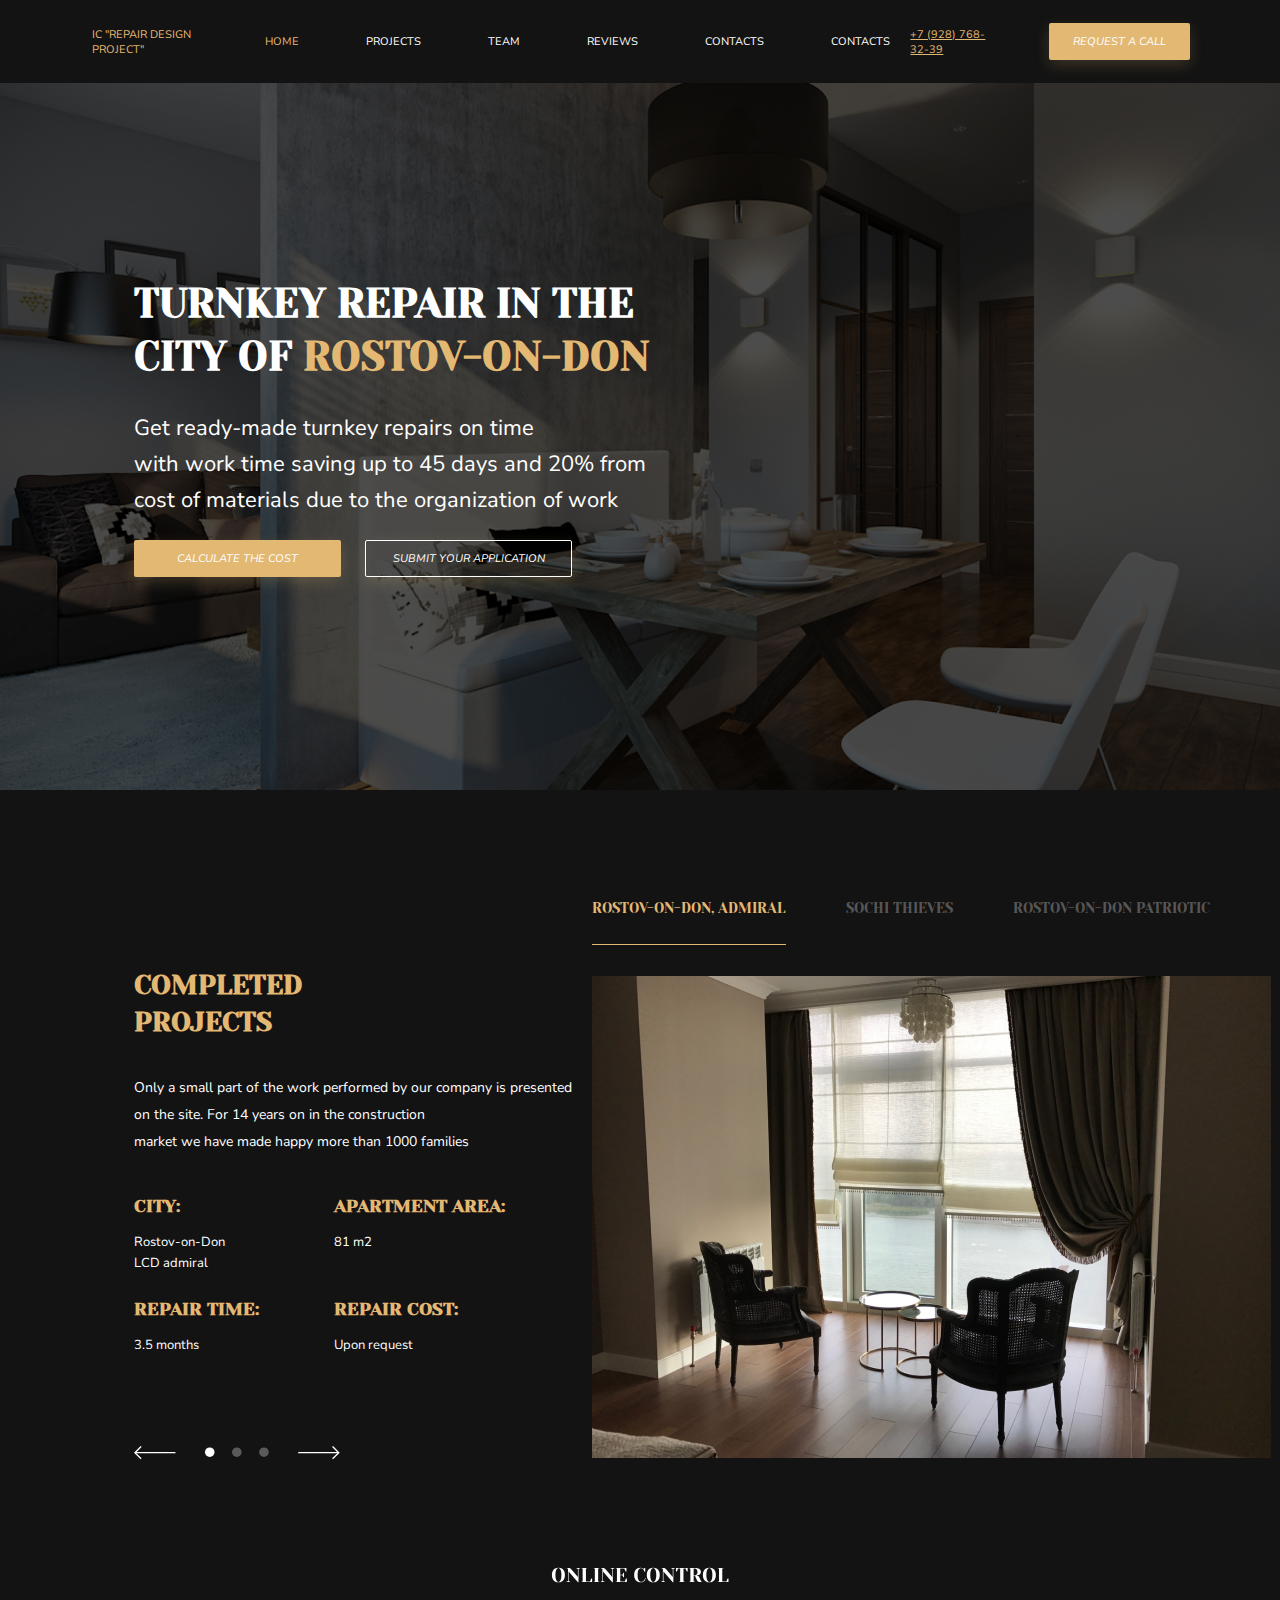
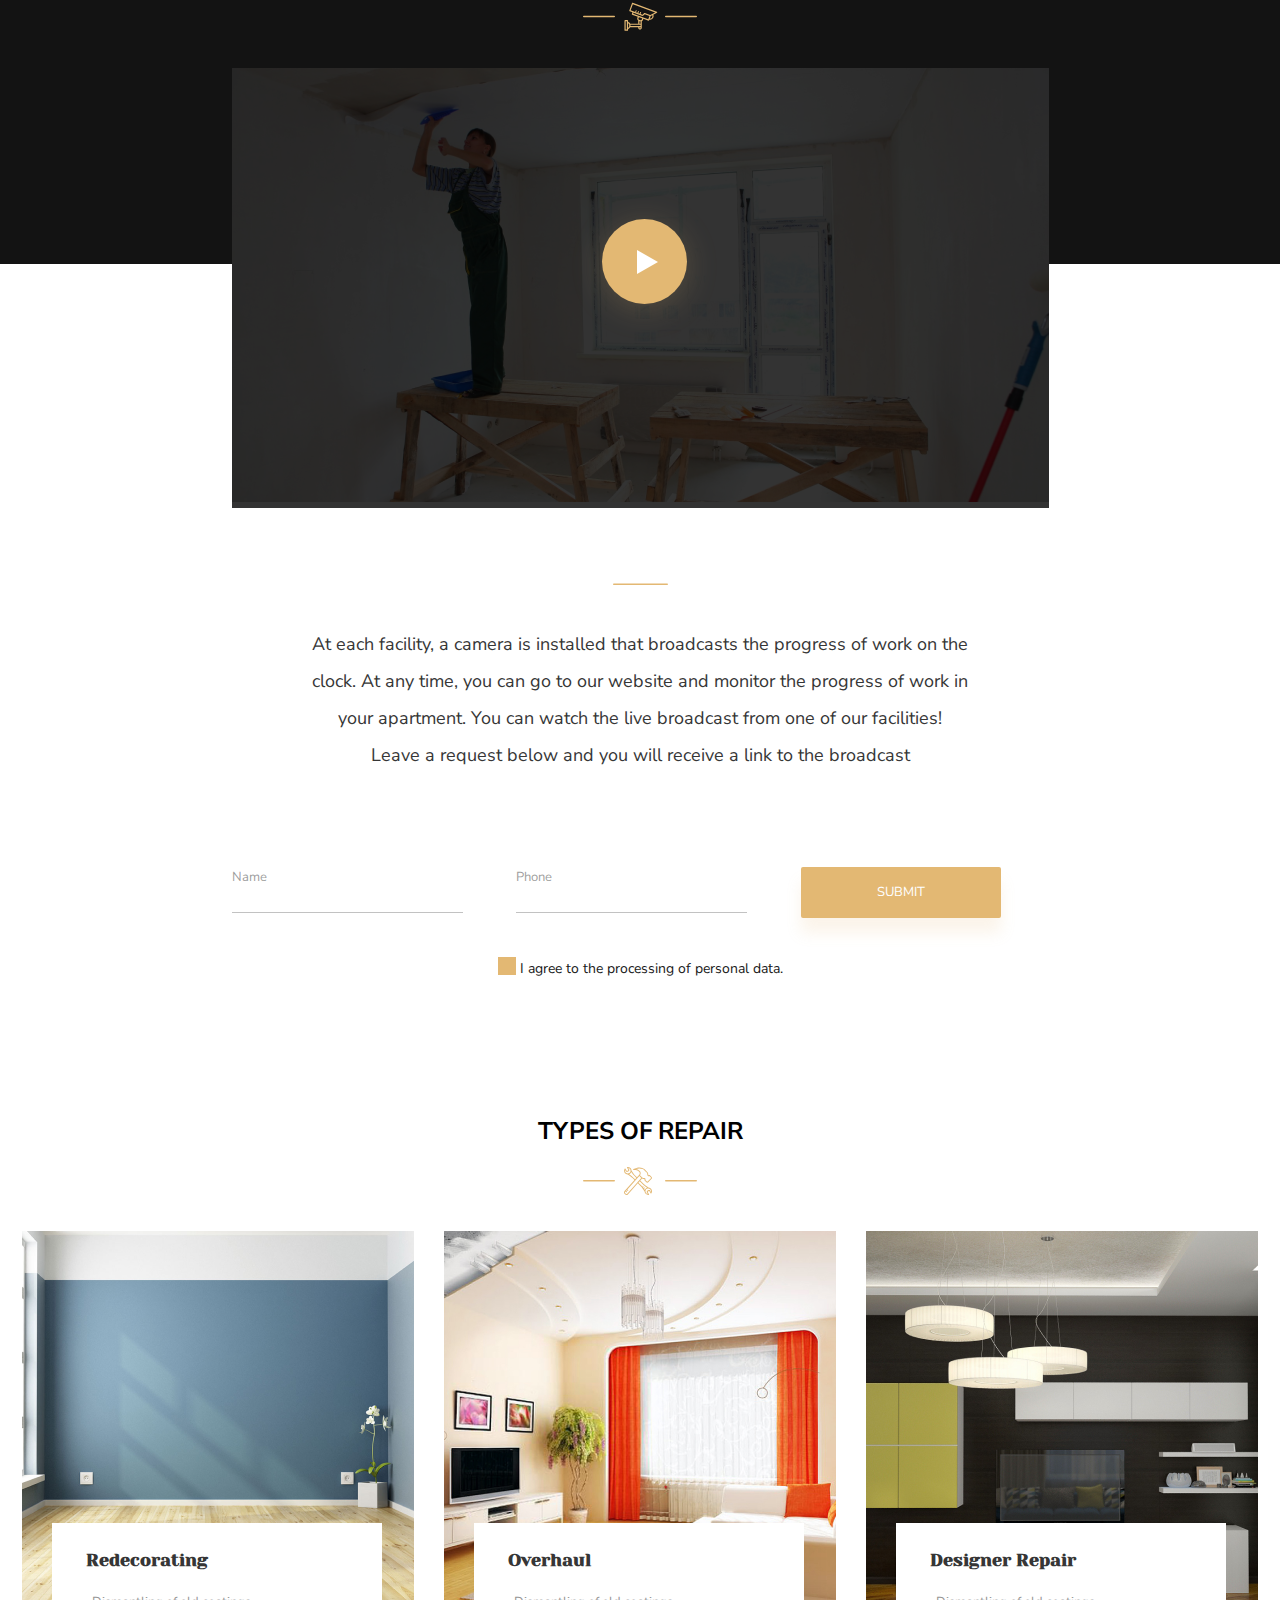
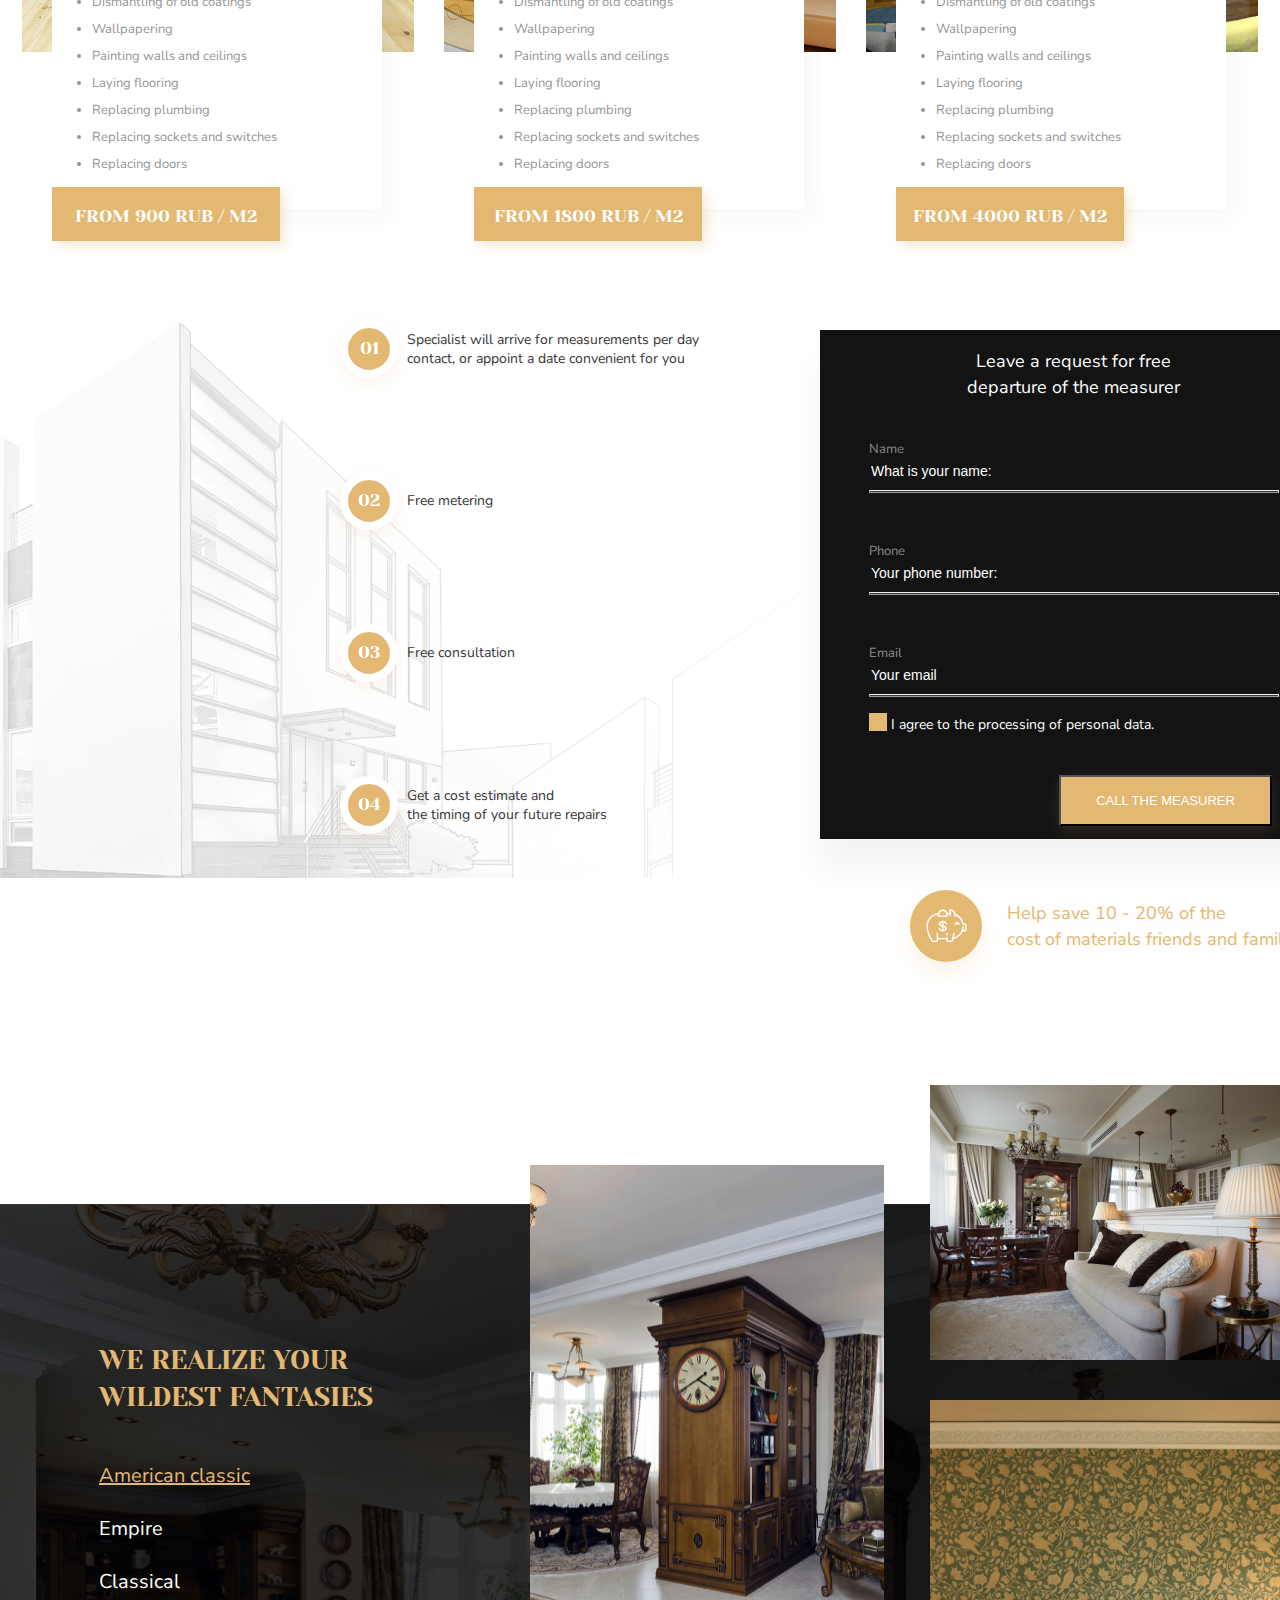
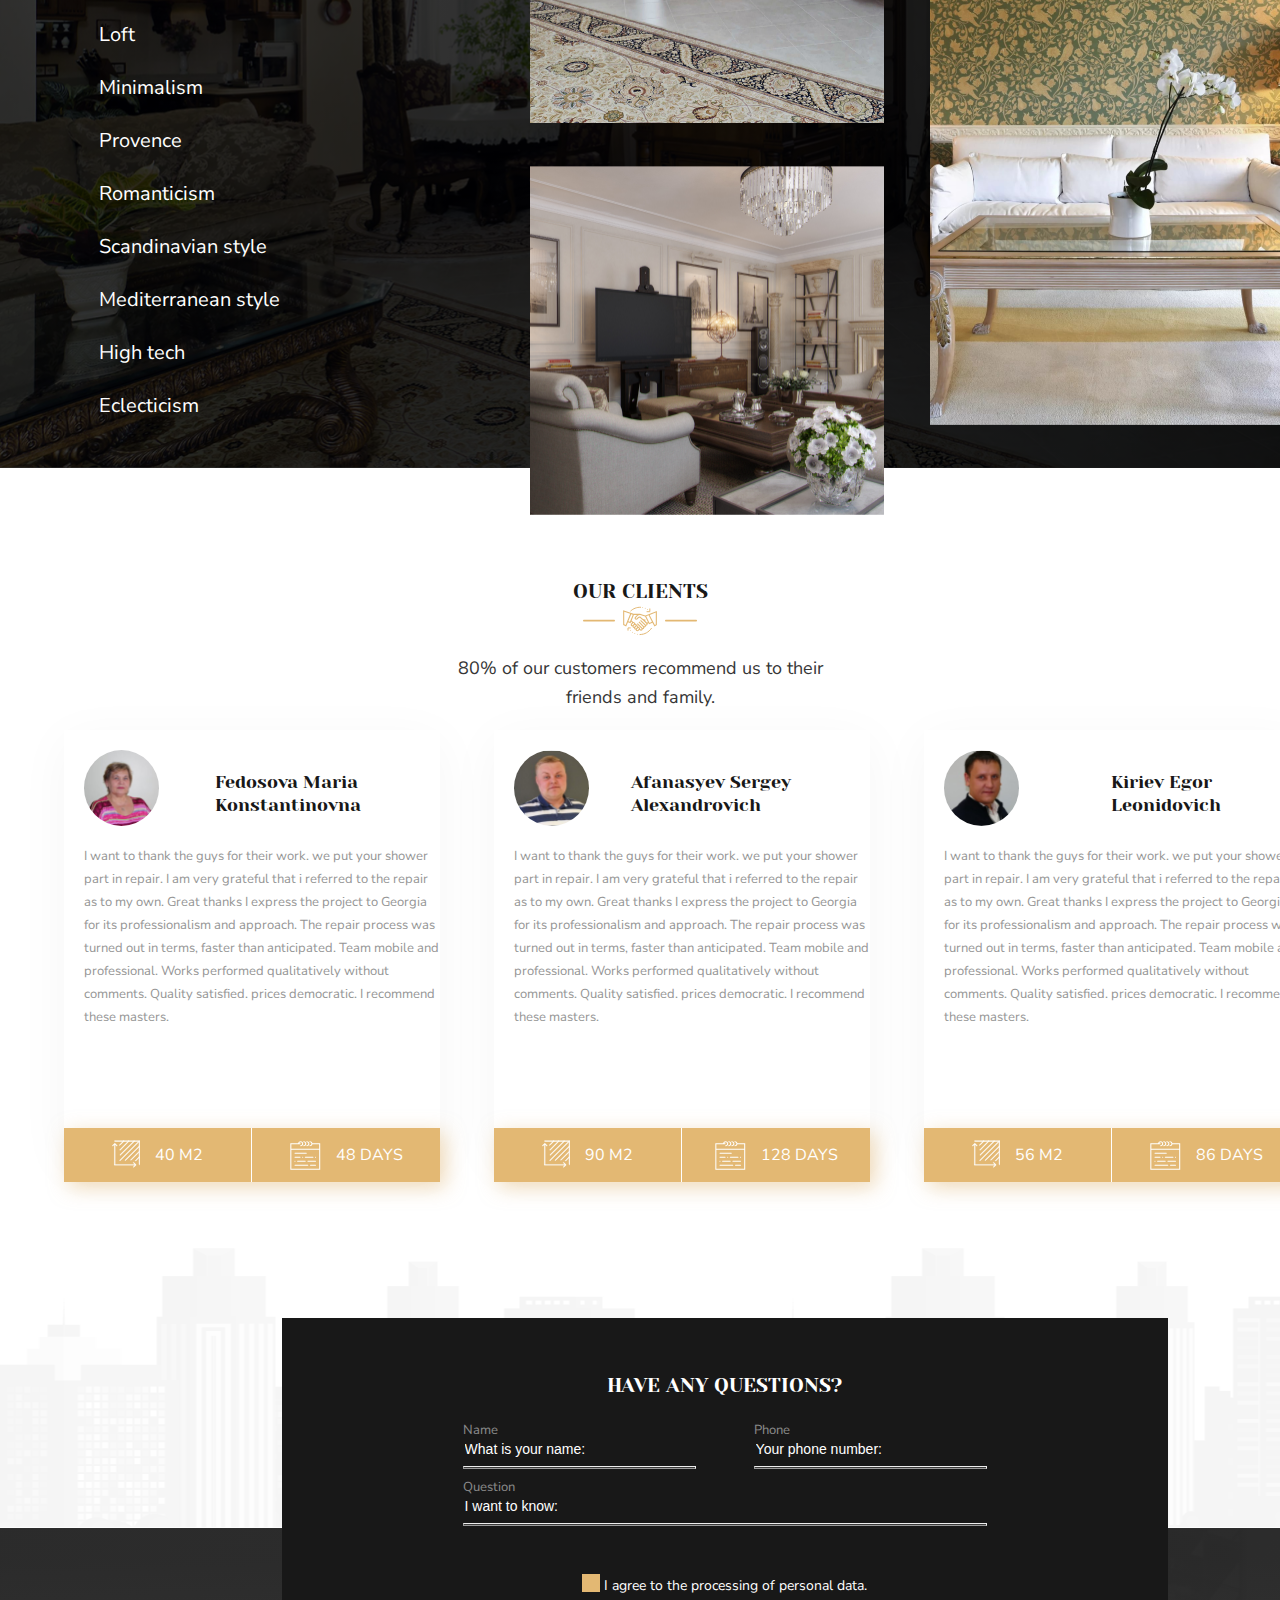
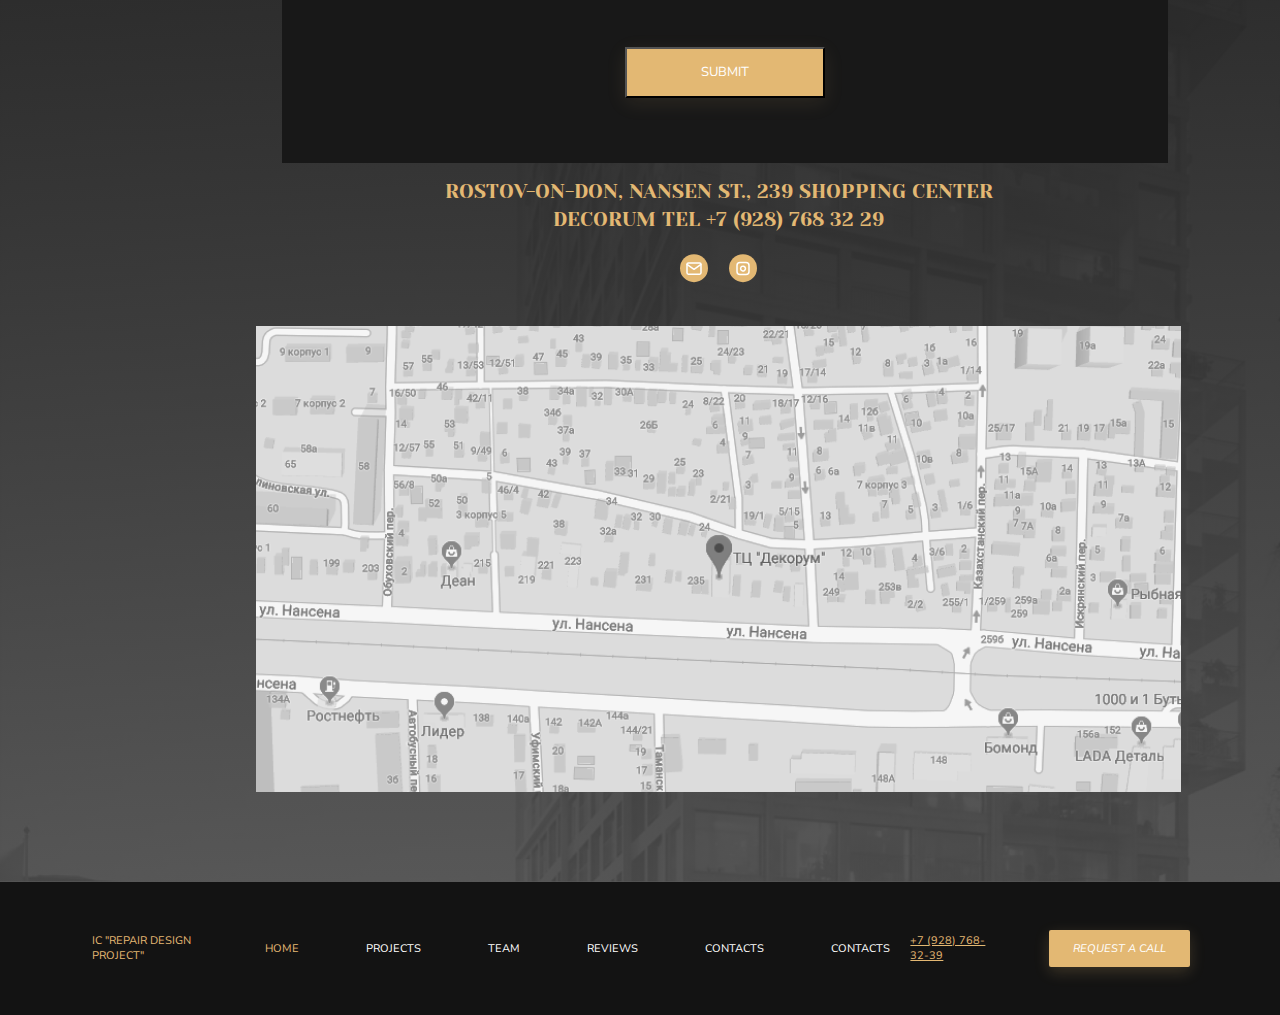
<file: DisignSudio/index.html>
<!DOCTYPE html>
<html lang="en">
<head>
    <meta charset="UTF-8">
    <meta http-equiv="X-UA-Compatible" content="IE=edge">
    <meta name="viewport" content="width=device-width, initial-scale=1.0">
    <link rel="stylesheet" href="./css/styles.css">
    <!-- <link rel="stylesheet" href="./css/mobile.css"> -->
    <link href="https://fonts.googleapis.com/css2?family=Nunito+Sans&family=Yeseva+One&display=swap" rel="stylesheet">
    <title>Design Studio</title>
</head>
<body>
    <header class="header container">
        <div class="wrapper1 header-content">
            <div class="logo">
                   <p>IC "Repair Design Project"</p> 
            </div>
            <nav>
                <ul class="nav-list">
                    <li class="nav-list__item active"><a href="#">HOME</a></li>
                    <li class="nav-list__item"><a href="#">PROJECTS</a></li>
                    <li class="nav-list__item"><a href="#">TEAM</a></li>
                    <li class="nav-list__item"><a href="#">REVIEWS</a></li>
                    <li class="nav-list__item"><a href="#">CONTACTS</a></li>
                    <li class="nav-list__item"><a href="#">CONTACTS</a></li>
                </ul>
            </nav>
            <div class="phone-link"> 
                <a class="phone-link__number" href="tel:+79287683239">+7 (928) 768-32-39</a>
            </div>
            <button class="button nav-button">
                Request a call
            </button>
        </div>
    </header>
<main class="container">
    <section class="hero">
        <div class="hero-info">
            <h1 class="hero-info__title">
                Turnkey Repair in the city of <span class="title-city">Rostov-on-Don</span>
            </h1> 
            <p class="hero-info__text">Get ready-made turnkey repairs on time <br> with work time saving up to 45 days and 20% from cost of materials due to the organization of work</p> 
            <button class="button fill">
                CALCULATE THE COST
            </button>
            <button class="button transparent">
                 SUBMIT YOUR APPLICATION
            </button>
        </div>
        <div class="hero-overlay"></div>
    </section>

    <section class="project">
        <div class="project-wrapper">
            <div class="project-info__intro">
                <h2 class="project-info__title">
                 Completed <br> projects
                 </h2>
                <p class="project-info__text">Only a small part of the work performed by our company is presented<br>
                 on the site. For 14 years on in the construction<br>
                 market we have made happy more than 1000 families
                 </p>
            </div>
            <div class="project-info_details">
                <div class="project-info_details-grid">
                    <div><h2 class="subtitle">City:</h2><p class="detail-description">Rostov-on-Don<br>LCD admiral</p></div> 
                    <div><h2 class="subtitle">Apartment area:</h2><p class="detail-description">81 m2</p></div> 
                    <div><h2 class="subtitle">Repair time:</h2><p class="detail-description">3.5 months</p></div> 
                    <div><h2 class="subtitle">Repair Cost:</h2><p class="detail-description">Upon request</p></div> 
                </div>
                <div class="slider" >
                     <img src="./images/Slider.svg" alt="Arrows to go to the next page">
                </div>
            </div>
             <div class="project-picture">
                 <ul class="button-list">
                    <li class="button-list__item_active"><button class="picture-button underline">Rostov-on-Don, Admiral</button></li>
                    <li class="button-list__item"><button class="picture-button">Sochi Thieves</button></li>
                    <li class="button-list__item"><button class="picture-button">Rostov-on-Don Patriotic</button></li>
                </ul>
                <img class=line src="./images/underline.svg" alt="orange underline">
                <img class="project-image" src="./images/project.png" alt="Furnished living room">
                <img class="mobile-image" src="./images/room-mobile.png" alt="Furnished room">
            </div>
            <div class="mobile-image_buttons">
                 <img class="mobile-image__ar1" src="./images/arrow-left-mobile.svg" alt="Press left button">
                 <img class="mobile-image__ar2" src="./images/arrow-right-mobile.svg" alt="Press right button">
            </div>
        </div>      
    </section>
    <section class="video">
        <div class="video-wrapper">
            <img class="video-title" src="./images/camera.svg" alt="Camera sign">
            <div class="video-video">
                <img  class="video-video_picture" src="./images/repaires.png" alt="Men repairing ceiling">
                <div class="video-overlay"></div>
            </div>
            <img src="./images/video-line.svg" alt=" Lune under the video">
            <img  class="video-button" src="./images/play-button.svg" alt="Play button">
            <p class="video-text">At each facility, a camera is installed that broadcasts the progress of work on the <br>
            clock. At any time, you can go to our website and monitor the progress of work in<br>
            your apartment. You can watch the live broadcast from one of our facilities!<br>
             Leave a request below and you will receive a link to the broadcast</p> 
            <form  class="data">
                <div class="name" >
                    <label for="n">Name</label><br>
                    <input type="text" id="n" value="What is your name:">
                </div>
                <div class="phone">
                    <label for="p">Phone</label><br>
                    <input type="text" id="p" value="Your phone number:">
                </div>
                    <button class="button-submit" type="submit">submit</button>
            </form>
            <div class="first-checkbox"> 
                <label class="label">
                    <input type="checkbox" class="checkbox" >
                    <span class="fake"></span>
                    <span class="text">I agree to the processing of personal data.</span>
                </label>
            </div>
        </div>
    </section>

    <section class="repair">
        <div class="repair-wrapper">
            <div class="repair-wrapper_title">
                <h2>TYPES OF REPAIR</h2>
                <img src="./images/repair-icon.svg" alt="Repair sign">
            </div>
            <div class="room-wrapper">
                <div class="room1">
                    <img src="./images/empty-room.png" alt="Repaired room with no furniture">
                    <div class="room-list__container">
                        <h2 class="room-list__title">Redecorating</h2>
                        <ul class="room-list">
                            <li class="room-list__items">Dismantling of old coatings</li>
                            <li class="room-list__items">Wallpapering</li>
                            <li class="room-list__items">Painting walls and ceilings</li>
                            <li class="room-list__items">Laying flooring </li>
                            <li class="room-list__items">Replacing plumbing</li>
                            <li class="room-list__items">Replacing sockets and switches</li>
                            <li class="room-list__items">Replacing doors</li>
                        </ul>
                    </div>
                    <div class="price">
                        <p class="price-data">from 900 rub / m2</p>
                    </div>
                </div>
        
                <div class="room2">
                    <img src="./images/livingroom.png" alt="Repaired living room">
                    <div class="room-list__container">
                        <h2 class="room-list__title">Overhaul</h2>
                        <ul class="room-list">
                            <li class="room-list__items">Dismantling of old coatings</li>
                            <li class="room-list__items">Wallpapering</li>
                            <li class="room-list__items">Painting walls and ceilings</li>
                            <li class="room-list__items">Laying flooring </li>
                            <li class="room-list__items">Replacing plumbing</li>
                            <li class="room-list__items">Replacing sockets and switches</li>
                            <li class="room-list__items">Replacing doors</li>
                        </ul>
                    </div>
                    <div class="price">
                        <p class="price-data expensive">from 1800 rub / m2</p>
                    </div>
                </div>
                <div class="room3">
                    <img src="./images/kitchen.png" alt="Repaired kitchen">
                    <div class="room-list__container">
                        <h2 class="room-list__title">Designer Repair</h2>
                        <ul class="room-list">
                            <li class="room-list__items">Dismantling of old coatings</li>
                            <li class="room-list__items">Wallpapering</li>
                            <li class="room-list__items">Painting walls and ceilings</li>
                            <li class="room-list__items">Laying flooring </li>
                            <li class="room-list__items">Replacing plumbing</li>
                            <li class="room-list__items">Replacing sockets and switches</li>
                            <li class="room-list__items">Replacing doors</li>
                        </ul>
                    </div>
                    <div class="price">
                        <p class="price-data expensive">from 4000 rub / m2</p>
                    </div>
                </div>
            </div>
        </div>
    </section>

    <section class="service">
        <div class="service-wrapper">
            <div class="service-points">
                 <div class="service-line">
                    <div class="service-line__number">01</div>
                    <div class="service-line__text">Specialist will arrive for measurements per day <br> contact, or appoint a date convenient for you</div>
                </div>
                <div class="service-line">
                    <div class="service-line__number">02</div>
                    <div class="service-line__text">Free metering</div>
                </div>
                <div class="service-line">
                    <div class="service-line__number">03</div>
                    <div class="service-line__text">Free consultation</div>
                </div> 
                <div class="service-line">
                    <div class="service-line__number">04</div>
                    <div class="service-line__text">Get a cost estimate and <br>the timing of your future repairs</div>           
                </div>
            </div>
            <div class="request-wrapper">
                <h3 class="request-form_title">Leave a request for free <br>
                    departure of the measurer</h3>
                <form class="request-form">
                    <p class="request-form__subtitle">Name</p>
                    <input class="input" type="text" name="n" placeholder="What is your name:">
                    <hr class="line1">
                    <p class="request-form__subtitle">Phone</p>
                    <input class="input" type="text" name="p" placeholder="Your phone number:">
                    <hr class="line2">
                    <p class="request-form__subtitle">Email</p>
                    <input class="input" type="text" name="p" placeholder="Your email">
                    <hr class="line3">
                     <div class="first-checkbox"> 
                        <label class="label">
                          <input type="checkbox" class="checkbox" >
                          <span class="fake"></span>
                          <span class="text2">I agree to the processing of personal data.</span>
                        </label>
                    </div>
                    <button class="button-submit2" type="submit">Call the measurer</button>             
                </form>
            </div>
        </div>
        <div class="pig">
            <div class="pig-image">
                <img src="./images/pig.svg" alt="Piggy bank icon">
            </div>
            <div class="pig-text">
                <p>Help save 10 - 20% of the <br> cost of materials friends and family.</p>
            </div>
        </div>
 </section>

       
<section class="demo">
    <div class="demo-wrapper">
        <div class="demo-overlay"></div>
            <div class="fantasies">
                <h2 class="fantasies-title">We realize your <br> wildest fantasies</h2>
                <ul class="fantasies-list">
                    <li class="fantasies-list__item active"><a href="#">American classic</a></li>
                    <li class="fantasies-list__item"><a href="#"></a>Empire</li>
                    <li class="fantasies-list__item"><a href="#"></a>Classical</li>
                    <li class="fantasies-list__item"><a href="#"></a>Loft</li>
                    <li class="fantasies-list__item"><a href="#"></a>Minimalism</li>
                    <li class="fantasies-list__item"><a href="#"></a>Provence</li>
                    <li class="fantasies-list__item"><a href="#"></a>Romanticism</li>
                    <li class="fantasies-list__item"><a href="#"></a>Scandinavian style</li>
                    <li class="fantasies-list__item"><a href="#"></a>Mediterranean style</li>
                    <li class="fantasies-list__item"><a href="#"></a>High tech</li>
                    <li class="fantasies-list__item"><a href="#"></a>Eclecticism</li>               
                </ul> 
            </div>     
            <div class="pictures">
                <img class="living-room clock" src="./images/livingroom-clock.png" alt="Picture of the big clock in the living-room" width="354" height="558">
                <img class="living-room tv" src="./images/livingroom-tv.png" alt="Picture of the TV in the living-room" width="354" height="349">
                <img class="living-room sofa" src="./images/livingroom-sofa.png" alt="Sofa in the living-room" width="354" height="275">
                <img class="living-room flower" src="./images/livingroom-flower.png" alt="Flower on the table in the living-room" width="354" height="625">
            </div>    
    </div>
</section>

<section class="clients">
    <div class="clients-wrapper">
        <div class="clients-inro">
            <h2 class="clients-intro__name">our clients</h2>
            <img class="clients-intro__icon" src="./images/handshake.svg" alt="Handshake icon">
            <p class="clients-intro__text">80% of our customers recommend us to their<br>friends and family.</p>
        </div>
        <div class="clients-container">
            <div class="client-container1">
                <div class="client-box">
                    <img class="client-box__photo" src="./images/woman.png" alt="A picture of the woman client">
                    <p class="client-box__name"> Fedosova Maria <br>Konstantinovna</p>
                    <div class="client-box__text">
                        <p>I want to thank the guys for their work. we put your shower part in repair. I am very grateful that i referred to the repair as to my own. Great thanks I express the project to Georgia for its professionalism and approach. The repair process was turned out in terms, faster than anticipated. Team mobile and professional. Works performed qualitatively without comments. Quality satisfied. prices democratic. I recommend these masters.</p>
                    </div>  
                </div>
                <div class="client-box__details">
                    <div class="meters">
                        <img class="meters-icon" src="./images/graphics.svg" alt="Small icon of graphic" width="28" height="30">
                        <p>40 M2</p>
                    </div>
                    <div class="days">
                        <img class="days-icon" src="./images/clipboard.svg" alt="Small icon of the clipboard" width="31" height="33">
                        <div><p>48 DAYS</p></div>
                    </div>
                </div>
            </div>
            <div class="client-container2">
                <div class="client-box">
                    <img class="client-box__photo" src="./images/clientyoung.png" alt="A picture of the young man in stripe t-shirt">
                    <p class="client-box__name">Afanasyev Sergey<br>Alexandrovich</p>
                    <div class="client-box__text">
                        <p>I want to thank the guys for their work. we put your shower part in repair. I am very grateful that i referred to the repair as to my own. Great thanks I express the project to Georgia for its professionalism and approach. The repair process was turned out in terms, faster than anticipated. Team mobile and professional. Works performed qualitatively without comments. Quality satisfied. prices democratic. I recommend these masters.</p>
                    </div>
                </div>
                <div class="client-box__details">
                    <div class="meters">
                         <img class="meters-icon" src="./images/graphics.svg" alt="Small icon of graphic" width="28" height="30">
                        <p>90 M2</p>
                    </div>
                    <div class="days">
                        <img class="days-icon" src="./images/clipboard.svg" alt="Small icon of the clipboard" width="31" height="33">
                        <div><p>128 DAYS</p></div>
                    </div>
                </div>
            </div>
            <div class="client-container3">
                <div class="client-box">
                    <img class="client-box__photo" src="./images/clientsuit.png" alt="A picture of the woman client">
                    <p class="client-box__name"> Kiriev Egor <br> Leonidovich</p>
                     <div class="client-box__text">
                        <p>I want to thank the guys for their work. we put your shower part in repair. I am very grateful that i referred to the repair as to my own. Great thanks I express the project to Georgia for its professionalism and approach. The repair process was turned out in terms, faster than anticipated. Team mobile and professional. Works performed qualitatively without comments. Quality satisfied. prices democratic. I recommend these masters.</p>
                    </div>    
                </div>
                <div class="client-box__details">
                    <div class="meters">
                        <img class="meters-icon" src="./images/graphics.svg" alt="Small icon of graphic" width="28" height="30">
                         <p>56 M2</p>
                     </div>
                    <div class="days">
                        <img class="days-icon" src="./images/clipboard.svg" alt="Small icon of the clipboard" width="31" height="33">
                        <div><p>86 DAYS</p></div>
                    </div>
                </div>
            </div>    
        </div>
    </div>
</section>

<section class="overheader">
    <div class="overheader-wrapper">
        <div class="overheader-overlay"></div>
        <div class="overheader-questions">
            <h3 class="overheader-questions__title">have any questions?</h3>
            <form class="request-form2">
                <div class="request-form_block">
                    <div class="question1">
                        <p class="request-form__subtitle">Name</p>
                        <input class="input" type="text" name="n"  placeholder="What is your name:">
                        <hr class="line4">
                     </div>
                     <div class="question2">
                        <p class="request-form__subtitle">Phone</p>
                        <input class="input" type="text" name="p"  placeholder="Your phone number:">
                        <hr class="line5">
                    </div>
                </div>
                <div class="question3">
                    <p class="request-form__subtitle">Question</p>
                    <input class="input" type="text" name="p" placeholder="I want to know:">
                </div>
                    <hr class="line6">
                <div class="checkbox-bottom"> 
                    <label class="label">
                      <input type="checkbox" class="checkbox" >
                      <span class="fake"></span>
                      <span class="text2">I agree to the processing of personal data.</span>
                    </label>
                </div>
                <button class="button-submit3" type="submit">submit</button>          
            </form>   
        </div>
        <div class="contact">
            <p class="contact-info">Rostov-on-Don, Nansen St., 239 Shopping Center <br> Decorum Tel +7 (928) 768 32 29</p>
            <div class="contact-link">
                <a class="contact-link__mail" href="mailto:#" title="Drop us an email" target="_blank"><img src="./images/mail-icon.svg" alt="Link icon to write an email" ></a>
                <a href="https://www.instagram.com/"  title="Our Instagram" target="_blank"><img src="./images/insta-small.svg" alt="Link icon to the Instagram"></a>
            </div>
            <img class="contact-info__map" src="./images/map.png" alt="Google map picture">
        </div>
    </div>
</section>

<footer class="footer">
    <div class="wrapper2 footer-content">
        <div class="logo">
            <p>IC "Repair Design Project"</p> 
        </div>
        <nav>
            <ul class="nav-list">
                <li class="nav-list__item active"><a href="#">HOME</a></li>
                <li class="nav-list__item"><a href="#">PROJECTS</a></li>
                <li class="nav-list__item"><a href="#">TEAM</a></li>
                <li class="nav-list__item"><a href="#">REVIEWS</a></li>
                 <li class="nav-list__item"><a href="#">CONTACTS</a></li>
                <li class="nav-list__item"><a href="#">CONTACTS</a></li>
            </ul>
        </nav>
     <div class="phone-link"> 
         <a class="phone-link__number" href="tel:+79287683239">+7 (928) 768-32-39</a>
     </div>
     <button class="button nav-button">
         Request a call
     </button>
    </div>  
</footer>
</main>
</body>
</html>
</file>
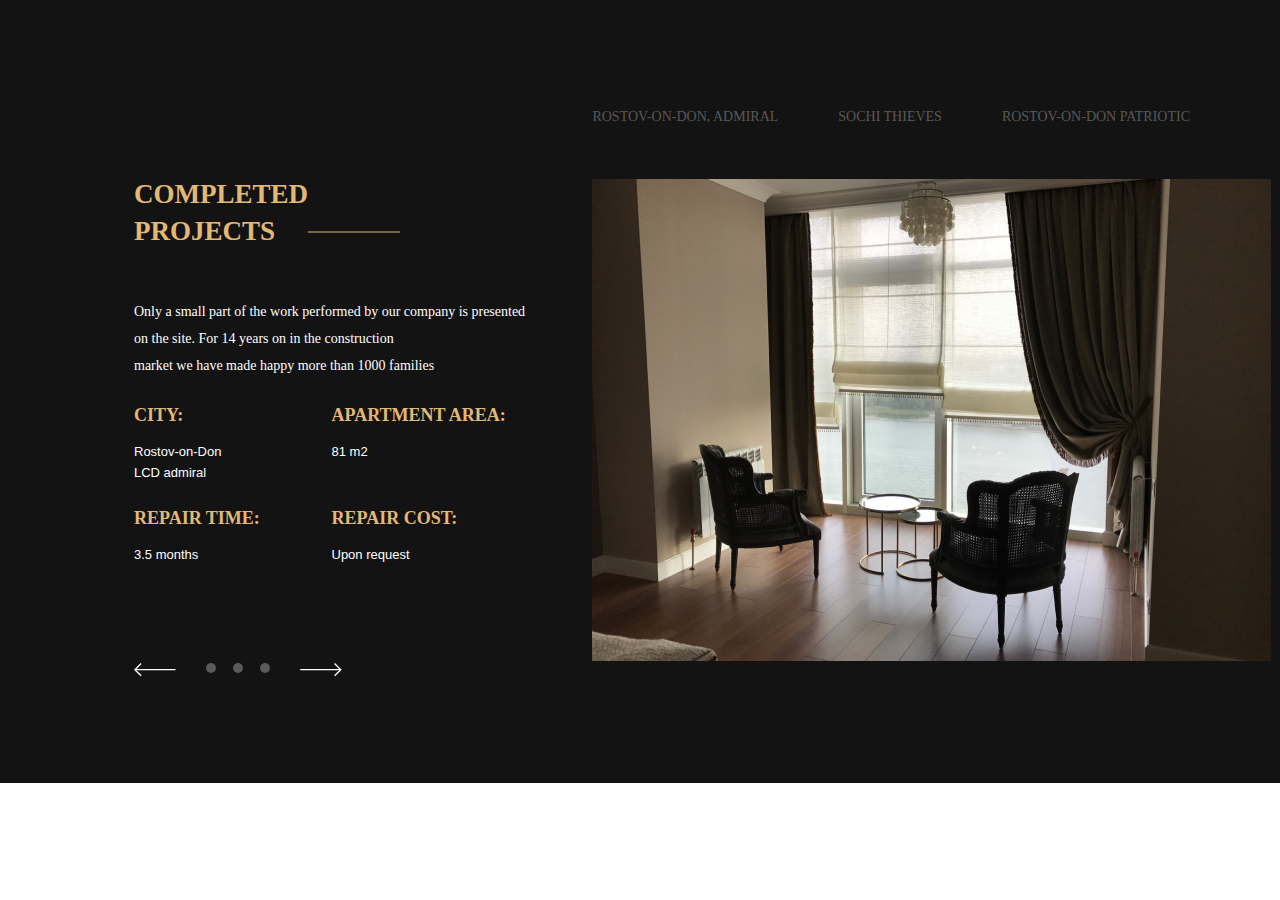
<file: slider/index.html>
<!DOCTYPE html>
<html lang="en">
<head>
    <meta charset="UTF-8">
    <meta http-equiv="X-UA-Compatible" content="IE=edge">
    <meta name="viewport" content="width=device-width, initial-scale=1.0">
    <link rel="stylesheet" href="./css.css">
    <script src="./script.js"></script>
    <title>Slider</title>
</head>
<body>
    <section class="project">
        <div class="project-wrapper">
            <div class="project-info__intro">
                <div class="project__title">
                <h2 class="project-info__title"> Completed <br> projects </h2>
                <img  class="project__title_line" src="./images/title-line.svg" alt="underline">
                </div>
                <div class="project-info__text">
                <p >Only a small part of the work performed by our company is presented <br>
                 on the site. For 14 years on in the construction <br>
                 market we have made happy more than 1000 families
                 </p>
                </div>
            </div>
            <div class="project-info_details">
                <div class="project-info_details-grid">
                    <div><h2 class="subtitle">City:</h2><p class="detail-description">Rostov-on-Don<br>LCD admiral</p></div> 
                    <div><h2 class="subtitle">Apartment area:</h2><p class="detail-description">81 m2</p></div> 
                    <div><h2 class="subtitle">Repair time:</h2><p class="detail-description">3.5 months</p></div> 
                    <div><h2 class="subtitle">Repair Cost:</h2><p class="detail-description">Upon request</p></div> 
                </div>
                <div class="slider_buttons">
                    <div class="slider_arrow left" onclick="minusSlide()"><img src="./images/arrow-left.svg"  alt="Click previous picture"></div>
                    <div class="slider_dots">
                        <div class="slider_dots__item" onclick="currentSlide(1)"></div>
                        <div class="slider_dots__item" onclick="currentSlide(2)"></div>
                        <div class="slider_dots__item" onclick="currentSlide(3)"></div>
                    </div>
                    <div class="slider_arrow right" onclick="plusSlide()"><img src="./images/arrow-right.svg" alt="Click next picture"></div>
                </div>
            </div>
             <div class="project-slider">
                 <ul class="city-list">
                    <li class="city-list__item"><button type="button" class="city-link" onclick="currentSlide(1)">Rostov-on-Don, Admiral</button></li>
                    <li class="city-list__item"><button type="button" class="city-link" onclick="currentSlide(2)">Sochi Thieves</button></li>
                    <li class="city-list__item"><button type="button" class="city-link" onclick="currentSlide(3)">Rostov-on-Don Patriotic</button></li>
                </ul>
                 <div class="slider_images">
                    <img src="./images/picture1.png"  id="first" class="image"  alt="first slide">
                    <img src="./images/picture2.png"  id="second" class="image" alt="second slider">
                    <img src="./images/picture3.png" id="third" class="image" alt="third slider">
                </div>
            </div>
           
        </div>      
</body>
</html>
</file>
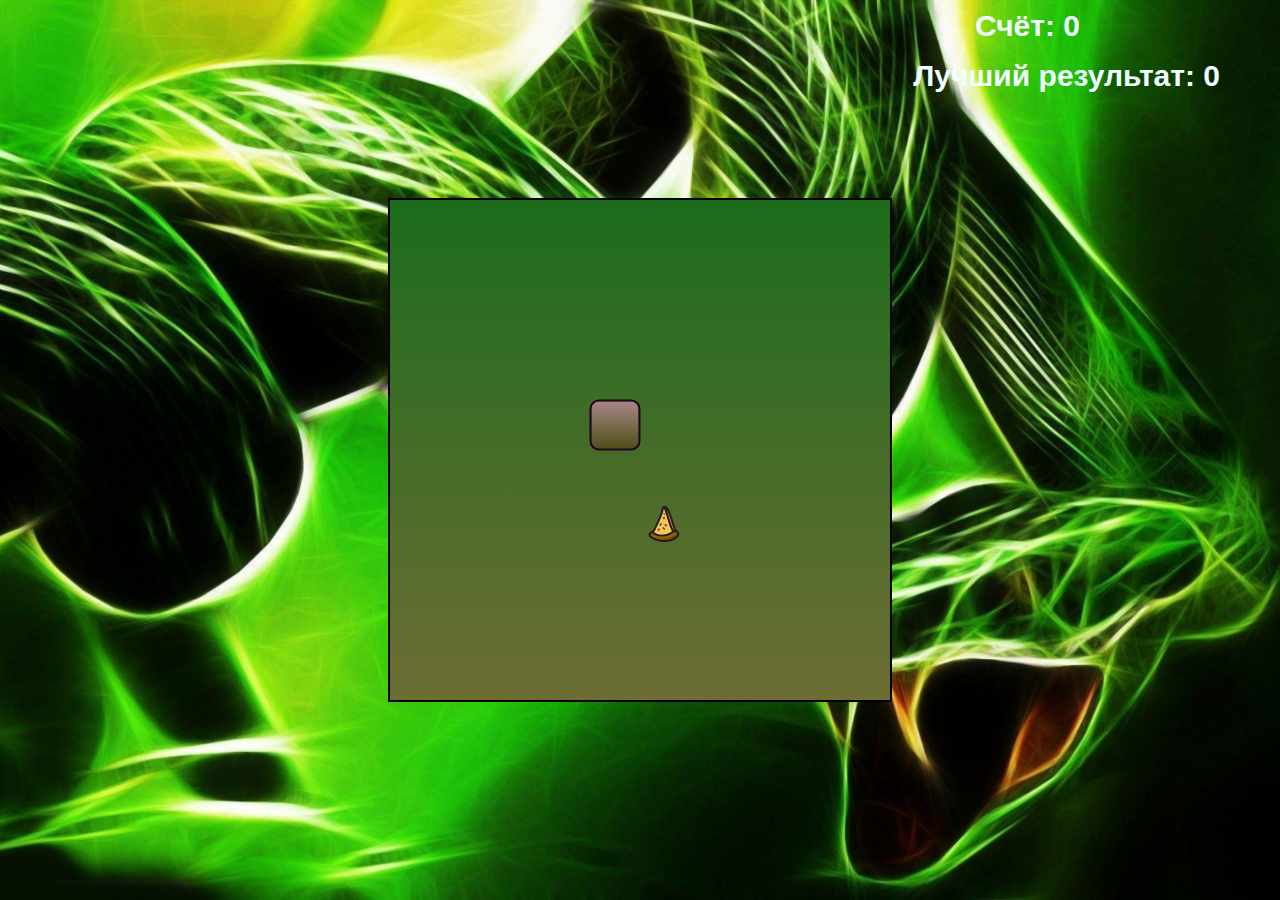
<file: snake/index.html>
<!DOCTYPE html>
<html lang="en">
<head>
    <meta charset="UTF-8">
    <meta http-equiv="X-UA-Compatible" content="IE=edge">
    <meta name="viewport" content="width=device-width, initial-scale=1.0">
    <title>Snake</title>
    <link rel="stylesheet" href="css/style.css">
</head>
<body>
    <div class="body">
        <div id="scoreBox">Счёт: 0</div>
        <div id="hiscoreBox">Лучший результат: 0</div>
        <div id="board"></div>
        <button type="button" id="btn">Нажмите на любую клавишу, чтобы продолжить игру </button>
    </div>
</body>
<script src="js/index.js"></script>
</html>
</file>
<file: DisignSudio/css/styles.css>
body, main{
  padding:0px;
  margin:0px;
  font-family: "Nunito Sans",Arial, Helvetica, sans-serif;
  -webkit-box-sizing: border-box;
          box-sizing: border-box;
  width:100vw;

}


.wrapper1{
  background-color:#131313; 
  width:100vw;
  height:83px;
  margin: 0 auto;
}


.wrapper2{
background-color:#131313;  
height:133px;
margin: 0 auto; 
}


.header-content, .footer-content{
  font-family: "Nunito Sans";
  font-size: 11px;
  display:-webkit-box;
  display:-ms-flexbox;
  display:flex;
  -webkit-box-orient: horizontal;
  -webkit-box-direction: normal;
      -ms-flex-direction: row;
          flex-direction: row;
  -webkit-box-pack: justify;
      -ms-flex-pack: justify;
          justify-content: space-between;
  -webkit-box-align: center;
      -ms-flex-align: center;
          align-items: center;
}


.logo{
    color: #E3B873;
    max-width:180px;
    padding-left:92px;
    text-transform: uppercase;
}


.nav-list{
  list-style-type: none;
  display:-webkit-box;
  display:-ms-flexbox;
  display:flex;
  -webkit-box-orient: horizontal;
  -webkit-box-direction: normal;
      -ms-flex-direction: row;
          flex-direction: row;
  gap:47px;
}

.nav-list__item a{
  text-decoration: none;
  margin-right: 20px;
  color:white;
}

.nav-list__item a:hover{
  color:#E3B873;
}

.active a{
  color:#E3B873;
}

.phone-link__number{
  color: #E3B873;
}
.phone-link{
  max-width: 120px;
  margin: 0px;

}

.button{
  width:161px;
  height:37px;
  background: #E3B873;
  -webkit-box-shadow: 0px 5px 15px rgba(227, 184, 115, 0.2);
          box-shadow: 0px 5px 15px rgba(227, 184, 115, 0.2);
  border-radius: 2px;
  outline: 0px;
  border:0px;
  text-align: center;
  text-transform: uppercase;
  color: #FFFFFF;
  font-family: "Nunito Sans";
  font-style: italic;
  font-size: 11px;
  cursor: pointer;
  -webkit-transition: -webkit-transform 0.5s, -webkit-box-shadow 0.5s;
  -o-transition: transform 0.5s, box-shadow 0.5s ;
  transition: transform 0.5s, box-shadow 0.5s ;
 
}

.button:hover{
  -webkit-transform: scale(1.1);
      -ms-transform: scale(1.1);
          transform: scale(1.1);
  -webkit-box-shadow: 0px 5px 10px 10px rgba(212, 168, 35, 0.2);
          box-shadow: 0px 5px 10px 10px rgba(212, 168, 35, 0.2);
}


.nav-button{
  margin-right: 90px;
  margin-left: 45px;
}



/* section hero */


.hero{
  background-image: url(../images/hero.png);
  background-size: cover;
  background-position: center;
  background-repeat: repeat-x;
  height:707px;
  position:relative;

}

.hero-overlay{
  background: rgba(0, 0, 0, 0.7);
  content: "";
  position:absolute;
  top:0px;
  left:0px;
  bottom: 0px;
  right: 0px;

}
.hero-info{
  width:550px;
  padding: 194px 800px 208px 134px;
  position:relative;
  z-index: 1;
}

.hero-info__title{
  font-family: 'Yeseva One';
  font-size: 40px;
  line-height: 53px;
  text-transform: uppercase;
  color: #FFFFFF;
  margin-top:0px;
}

.title-city{
  color:#E3B873;
}

.hero-info__text{
  font-size: 22px;
  line-height: 36px;
  color: #FFFFFF;
}

.fill{
  width:207px;
}
.transparent{
  background-color: transparent;
  border: 1px solid #FFFFFF;
  border-radius: 2px;
  width:207px;
  margin-left:20px;
}

/* section project */

.project{
  height:1074px;  
  margin:0px auto;
  background-color: #131313;
}


.mobile-image{
display:none;
max-width:100%; 
display:none;
}



.mobile-image_buttons{
  margin-top:100px;
  background-size: cover;
  position: relative;
  display:none;
}

 .mobile-image__ar1{
  position:absolute;
  top:185px;
  left:30px; 

 }

 .mobile-image__ar2{
  position:absolute;
  top:200px;
  right:30px;

 }


.project-wrapper{ 
  /* height:855px; */
  margin-left: 134px;
  display:-ms-grid;
  display:grid;
  -ms-grid-columns:40% 60%;
  grid-template-columns:40% 60%;
  -ms-grid-rows:60% 40%;
  grid-template-rows:60% 40%;

}

.project-info__title{
  margin-top: 0px;
  margin-bottom: 34px;
  font-family: 'Yeseva One';
  font-size: 27px;
  line-height: 37px;
  text-transform: uppercase;  
  color: #E3B873;
  padding-top:176px;

}

.project-info__text{
  font-family: 'Nunito Sans';
  font-size: 14px;
  line-height: 27px;
  color: #FFFFFF;
  
}


.project-info_details-grid{
  width:380px;
  display:-ms-grid;
  display:grid;
  -ms-grid-columns: 50% 10px 50%;
  grid-template-columns: 50% 50%;
  -ms-grid-rows: auto;
  grid-template-rows: auto;
  grid-gap: 10px;
 
}


.detail-description{
  font-size: 13px;
  line-height: 21px;
  color: #FFFFFF;


}

.project-picture{
-ms-grid-column: 2;
-ms-grid-column-span: 1;
grid-column: 2/3;
-ms-grid-row:1;
-ms-grid-row-span:2;
grid-row:1/3;
}


.subtitle{
  font-family: 'Yeseva One';
  font-size: 18px;
  line-height: 25px;
  text-transform: uppercase;
  color: #E3B873;
  margin: 0px;

}


.button-list{
  list-style-type: none;
  display:-webkit-box;
  display:-ms-flexbox;
  display:flex;
  -webkit-box-orient: horizontal;
  -webkit-box-direction: normal;
      -ms-flex-direction: row;
          flex-direction: row;
  -webkit-box-pack: start;
      -ms-flex-pack: start;
          justify-content: flex-start;
  gap:60px;
  padding:0px;
  margin:0px;
  padding-top: 107px;
 
}


.picture-button{
  border: none;
  background-color: transparent;
  font-family: 'Yeseva One';
  font-size: 14px;
  line-height: 19px;
  text-transform: uppercase;
  color: rgba(255, 255, 255, 0.3);
  padding:0px;
  cursor: pointer;
}

.underline{
  color:#E3B873; 
}

.line{
  position:relative;
 top:10px;

}

.project-image{
  margin-top: 35px;
}

.types-wrapper{
  background: #E5E5E5;
  height:1466px;
}

.slider{
margin-top:75px;

}


/* section video */


.video-wrapper{
  height: 1131px;
  width: 817px;
  margin: 0 auto;
  text-align: center;
  margin-top: -300px;
  position: relative;

}

.video-title{
  margin-bottom:31px;
}
.video-button{
  position:absolute;
  top:230px;
  left:340px;
  z-index: 2;

}

.video-text{
  font-size: 18px;
  line-height: 37px;
  color: #363636;
  margin-top: 34px;

}
.video-video{
  margin-bottom: 62px;
  position:relative;
  z-index: 1;
}

.video-overlay{
  background: rgba(0, 0, 0, 0.8);
  position:absolute;
  top:0px;
  left:0px;
  right:0px;
  bottom:0px;
}

.data{
  width:769px;
  display:-webkit-box;
  display:-ms-flexbox;
  display:flex;
  -webkit-box-orient: horizontal;
  -webkit-box-direction: normal;
      -ms-flex-direction: row;
          flex-direction: row;
  -webkit-box-pack:justify;
      -ms-flex-pack:justify;
          justify-content:space-between;
  text-align: start;
  color: rgba(54, 54, 54, 0.5);
  font-size: 13px;
  line-height: 21px;
  margin-top: 93px;
  margin-bottom: 39px;

}

#n,#p{
  border:none;
 
}
.button-submit{
  width:200px;
  height:51px;
  -ms-flex-item-align: baseline;
      align-self: baseline;
  background: #E3B873;
  border:none;
  -webkit-box-shadow: 0px 15px 15px rgba(227, 184, 115, 0.15);
          box-shadow: 0px 15px 15px rgba(227, 184, 115, 0.15);
  border-radius: 2px;
  font-family: 'Nunito Sans';
  font-size: 13px;
  line-height: 27px;
  text-align: center;
  text-transform: uppercase;
  color: #FFFFFF;
  cursor: pointer;
}
.name,.phone{
  width:231px;
  height: 45px;
  border-bottom:1px solid rgba(54, 54, 54, 0.3);
}

.label {
  cursor: pointer;
}
.checkbox{
  display: none;
}
.fake{
  display: -webkit-inline-box;
  display: -ms-inline-flexbox;
  display: inline-flex;
  width: 18px;
  height: 18px;
  background: #E3B873;
  color: #fff;
  -webkit-box-pack: center;
      -ms-flex-pack: center;
          justify-content: center;
  
}
.fake::before{
  content:"\2714";
  opacity: 0;
  -webkit-transition: .2s;
  -o-transition: .2s;
  transition: .2s;
}
.text{
  font-weight: 400;
  font-size: 14px;
  line-height: 23px;
  color: #181818; 
}
.text2{
  font-weight: 400;
  font-size: 14px;
  line-height: 23px;
  color: white;
}
.checkbox:checked + .fake::before{
  opacity: 1;
}


 /* section repair */
.repair-wrapper{
  margin:0 auto;
  height: 706px;
  width:1236px;
  text-align: center; 

}

.room-wrapper{
  display: -webkit-box;
  display: -ms-flexbox;
  display: flex;
  -webkit-box-orient: horizontal;
  -webkit-box-direction: normal;
      -ms-flex-direction: row;
          flex-direction: row;
  gap:30px;
  margin-top:30px;
}

.room-list__container{
  background: #FFFFFF;
  -webkit-box-shadow: 10px 10px 20px rgba(0, 0, 0, 0.03);
          box-shadow: 10px 10px 20px rgba(0, 0, 0, 0.03);     
  width:330px;
  height:286px;
  position: relative;
  margin-top: -150px;
  margin-left: 30px;
  
}
  .room-list__title{
  font-family: 'Yeseva One';
  font-size: 18px;
  line-height: 25px;   
  color: #363636;
  padding-top:25px;
  padding-left: 34px;
  text-align: start;
      
}
.room-list{
  text-align: start;
}

.room-list__items{
  font-family: 'Nunito Sans';
  font-size: 13px;
  line-height: 27px;
  color: #959595;

}
.price{
  width: 228px;
  height: 54px;
  background: #E3B873;
  -webkit-box-shadow: 5px 5px 10px rgba(227, 184, 115, 0.3);
          box-shadow: 5px 5px 10px rgba(227, 184, 115, 0.3);
  position:relative;
  margin-top: -40px;
  margin-left: 30px;

}

.price-data{
  font-family: 'Yeseva One';
  font-size: 18px;
  line-height: 25px;
  text-transform: uppercase;
  padding: 17px 21px;
  color: #FFFFFF;
}

.expensive{
  padding:17px;
}


/* Section service */


.service-wrapper{
  width:100vw;
  height: 610px;
  margin:0 auto;
  margin-top: 59px;
  background-image: url(../images/pencilhouse.png);
  background-repeat: no-repeat;
  display:-ms-grid;
  display:grid;
  -ms-grid-columns: 1fr 1fr;
  grid-template-columns: 1fr 1fr;

}

.service-points{
  width:370px;
  height:520px;
  padding-top: 40px;
  padding-left:340px;

}

.service-line{
  display:-webkit-box;
  display:-ms-flexbox;
  display:flex;
  -webkit-box-orient: horizontal;
  -webkit-box-direction: normal;
      -ms-flex-direction: row;
          flex-direction: row;
   margin-bottom: 94px;
  
  }
.service-line__number{
  width: 42px;
  height: 42px;
  background-color: #E3B873;
  color:#FFFFFF;
  border: 8px solid #FFFFFF;
  -webkit-box-shadow: 0px 5px 15px rgba(227, 184, 115, 0.15);
          box-shadow: 0px 5px 15px rgba(227, 184, 115, 0.15);
  border-radius: 30px;
  text-align: center;
  font-family: 'Yeseva One';
  font-style: normal;
  font-weight: 400;
  font-size: 18px;
  line-height: 25px;
  margin-right: 9px;
  display: -webkit-box;
  display: -ms-flexbox;
  display: flex;
  -webkit-box-pack: center;
      -ms-flex-pack: center;
          justify-content: center;
  -webkit-box-align: center;
      -ms-flex-align: center;
          align-items: center;


  }


.service-line__text{
  font-family: 'Nunito Sans';
  font-size: 14px;
  line-height: 19px;
  color: #363636;
  -ms-flex-item-align: center;
      -ms-grid-row-align: center;
      align-self: center;
}
/* .request-form */

.request-wrapper{
  width:506px;
  height: 509px;
  background-color: #131313;
  -webkit-box-shadow: 0px 30px 30px rgba(0, 0, 0, 0.05);
          box-shadow: 0px 30px 30px rgba(0, 0, 0, 0.05);
  color: #FFFFFF;
  margin-left: 110px;
  margin-top: 50px;

}

.request-form{
  margin-left:49px;
  margin-top: 39px;
 
}
.request-form_title{
font-weight: 400;
font-size: 18px;
line-height: 26px;
text-align: center;
}

.request-form__subtitle{
font-weight: 400;
font-size: 13px;
line-height: 21px;    
color: rgba(255, 255, 255, 0.5);
margin:0px;
}

input[type="text"]{
background-color: transparent;
border: none;
color: #FFFFFF;

}
input::-webkit-input-placeholder{
  color: #FFFFFF;
  font-weight: 400;
  font-size: 14px;
  line-height: 23px;
}
input::-moz-placeholder{
  color: #FFFFFF;
  font-weight: 400;
  font-size: 14px;
  line-height: 23px;
}
input:-ms-input-placeholder{
  color: #FFFFFF;
  font-weight: 400;
  font-size: 14px;
  line-height: 23px;
}
input::-ms-input-placeholder{
  color: #FFFFFF;
  font-weight: 400;
  font-size: 14px;
  line-height: 23px;
}
input::placeholder{
  color: #FFFFFF;
  font-weight: 400;
  font-size: 14px;
  line-height: 23px;
}

.line1, .line2, .line3{
width:408px;
height: 1px;
background: rgba(255, 255, 255, 0.15);
-webkit-transform: matrix(1, 0, 0, -1, 0, 0);
    -ms-transform: matrix(1, 0, 0, -1, 0, 0);
        transform: matrix(1, 0, 0, -1, 0, 0);
margin-right: 49px;
}

.line1, .line2{
margin-bottom: 48px;
}
.line3{
margin-bottom: 16px;
}
.button-submit2{
width: 213px;
height: 51px;
background: #E3B873;  
-webkit-box-shadow: 0px 5px 15px rgba(227, 184, 115, 0.15);  
        box-shadow: 0px 5px 15px rgba(227, 184, 115, 0.15);
font-weight: 400;
font-size: 13px;
line-height: 21px;
text-align: center;
text-transform: uppercase;
margin-top:39px;
margin-left: 190px;
color: #FFFFFF;
cursor: pointer;
}



.pig{
width:441px;
height:72px;
display: -webkit-box;
display: -ms-flexbox;
display: flex;
-webkit-box-orient: horizontal;
-webkit-box-direction: normal;
    -ms-flex-direction: row;
        flex-direction: row;
-webkit-box-align: center;
    -ms-flex-align: center;
        align-items: center;
margin-left:910px;
margin-bottom: 242px;

}

.pig-image{
width:72px;
height: 72px;
background: #E3B873;
-webkit-box-shadow: 0px 10px 20px rgba(237, 192, 120, 0.2);
        box-shadow: 0px 10px 20px rgba(237, 192, 120, 0.2);
border-radius: 50%;
display: -webkit-box;
display: -ms-flexbox;
display: flex;
-webkit-box-pack: center;
    -ms-flex-pack: center;
        justify-content: center;
-webkit-box-align: center;
    -ms-flex-align: center;
        align-items: center;
margin-right:25px;
}

.pig-text{
font-size: 18px;
line-height: 26px;
color: #E3B873;
text-shadow: 0px 3px 10px rgba(227, 184, 115, 0.15);
}


/* section demo */


.demo-wrapper{
height:864px;
background-image: url(../images/livingroom-background.png);
background-size: cover;
position: relative;

}


.demo-overlay{
background: -o-linear-gradient(340.2deg, rgba(0, 0, 0, 0.75) 0%, rgba(0, 0, 0, 0.9) 100%);
background: linear-gradient(109.8deg, rgba(0, 0, 0, 0.75) 0%, rgba(0, 0, 0, 0.9) 100%);
position: absolute;
top:0px;
left:0px;
bottom:0px;
right:0px;
}


.fantasies{
width:299px;
position: relative;
z-index:20;
padding-left:99px;
padding-top:137px;
}


.fantasies-title{
  font-family: 'Yeseva One';
  font-style: normal;
  font-weight: 400;
  font-size: 27px;
  line-height: 37px;
  text-transform: uppercase;
  color: #E3B873;
  margin-bottom: 47px;
  margin-top: 0px;
  position: relative;
  z-index: 30;
  
  }
  

.fantasies-list{
list-style-type: none;
color: #FFFFFF;
font-family: 'Nunito Sans';
font-weight: 400;
font-size: 20px;
padding:0px;

}
.fantasies-list li{
margin-bottom: 26px;
cursor: pointer;

}

.pictures{
height: 1100px;
position: relative;
margin-left:530px;
margin-top:-1000px;
-webkit-transition: -webkit-transform  0.6s ease-in-out;
transition: -webkit-transform  0.6s ease-in-out;
-o-transition: transform  0.6s ease-in-out ;
transition: transform  0.6s ease-in-out ;
transition: transform  0.6s ease-in-out, -webkit-transform  0.6s ease-in-out;
}


.living-room{
position:absolute;
-webkit-transition: -webkit-transform  0.6s ease-in-out;
transition: -webkit-transform  0.6s ease-in-out;
-o-transition: transform  0.6s ease-in-out ;
transition: transform  0.6s ease-in-out ;
transition: transform  0.6s ease-in-out, -webkit-transform  0.6s ease-in-out;
}
.living-room:hover{
  -webkit-transform:scale(1.1);
      -ms-transform:scale(1.1);
          transform:scale(1.1)
}

.tv{
bottom:30px;
}

.sofa{
left:400px;
top:40px;

}

.flower{
left:400px;
bottom:120px;
}

.clock{
top:120px;  
}


/* Section clients */

.clients-wrapper{
  height: 950px;
  background:url(../images/cityleft.png);
  background-position: bottom;
  background-repeat: repeat-x;
  padding-top: 110px;

  }

.clients-intro__name{
  font-family: 'Yeseva One';
  font-style: normal;
  font-weight: 400;
  font-size: 20px;
  line-height: 28px;
  text-align: center;
  text-transform: uppercase;
  color: #181818;
  margin:0px;

}

.clients-intro__icon{
  display: block;
  margin:0 auto;
}

.clients-intro__text{
  font-weight: 400;
  font-size: 18px;
  line-height: 29px;
  text-align: center;
  color: #363636;
}



.clients-container{
display:-ms-grid;
display:grid;
-ms-grid-columns: 1fr 54px 1fr 54px 1fr;
grid-template-columns: repeat(3, 1fr);
grid-auto-rows: auto;
grid-gap:54px;
margin-left: 5%;
margin-right: 5%;
}

.client-box{
background: #FFFFFF;
-webkit-box-shadow: 0px 10px 50px rgba(0, 0, 0, 0.04);
        box-shadow: 0px 10px 50px rgba(0, 0, 0, 0.04);
width:376px;
height: 428px;
-webkit-transition: -webkit-transform 0.4s ease-in, -webkit-box-shadow 0.4s;
-o-transition: transform 0.4s ease-in, box-shadow 0.4s;
transition: transform 0.4s ease-in, box-shadow 0.4s;


}
.client-box:hover{
-webkit-transform:scale(1.1);
    -ms-transform:scale(1.1);
        transform:scale(1.1);
-webkit-box-shadow:0px 20px 70px rgba(0, 0, 0, 0.1);
        box-shadow:0px 20px 70px rgba(0, 0, 0, 0.1);
}

.client-box__photo{

height: 76px;
border-radius: 50%;
margin-top:20px;
margin-left:20px;


}

.client-box__name{

font-family: 'Yeseva One';
font-weight: 400;
font-size: 18px;
line-height: 23px;
color: #181818;
float: right;
margin-right: 79px;
margin-top:41px;


}
.client-box__text{

font-family: 'Nunito Sans';
font-weight: 400;
font-size: 13px;
line-height: 23px;
color: #959595;
margin-left: 20px;
}

.client-box__details{

height:54px;
background: #E3B873;
-webkit-box-shadow: 5px 5px 20px rgba(227, 184, 115, 0.5);
        box-shadow: 5px 5px 20px rgba(227, 184, 115, 0.5);
color: #FFFFFF;
display:-ms-grid;
display:grid;
-ms-grid-columns: 50% 50%;
grid-template-columns: 50% 50%;

}
.meters{

border-right: 0.75px solid white;
}
.meters,.days{
display:-webkit-box;
display:-ms-flexbox;
display:flex;
-webkit-box-orient: horizontal;
-webkit-box-direction: normal;
    -ms-flex-direction: row;
        flex-direction: row;
-webkit-box-pack: center;
    -ms-flex-pack: center;
        justify-content: center;
gap:15px;
}

.meters-icon, .days-icon{
margin-top:11px;
}

.client-box__details{
margin-top:-30px;
position: relative;
z-index: 5;
}

/* 
Section overheader */

.overheader-wrapper{
  height:954px;
  background-image: url(../images/city-bottom.png);
  background-size: cover;
  position: relative;


}
.overheader-overlay{
  background: -webkit-gradient(linear, left top, left bottom, color-stop(3.47%, rgba(24, 24, 24, 0.9)), to(rgba(24, 24, 24, 0.72)));
  background: -o-linear-gradient(top, rgba(24, 24, 24, 0.9) 3.47%, rgba(24, 24, 24, 0.72) 100%);
  background: linear-gradient(180deg, rgba(24, 24, 24, 0.9) 3.47%, rgba(24, 24, 24, 0.72) 100%);
  height:954px;
  position:absolute;
  top:0px;
  left: 0px;
  bottom: 0px;
  right: 0px;
}

.overheader-questions{
  height: 445px;
  background:#181818;
  text-align: center;
  margin-top: -210px;
  margin-left: 22%;
  position: absolute;
}

.overheader-questions__title{
  font-family: 'Yeseva One';
  font-weight: 400;
  font-size: 20px;
  line-height: 28px;
  text-align: center;
  text-transform: uppercase;
  color: #FFFFFF;
  padding-top: 34px;

}

.request-form2{
padding-left:181px;
padding-right: 181px;
 
}
.request-form_block{
display: -webkit-box;
display: -ms-flexbox;
display: flex;
-webkit-box-orient: horizontal;
-webkit-box-direction: normal;
    -ms-flex-direction: row;
        flex-direction: row;
-webkit-box-pack: center;
    -ms-flex-pack: center;
        justify-content: center;
gap:58px;
}

.question1, .question2, .question3{
display: -webkit-box;
display: -ms-flexbox;
display: flex;
-webkit-box-orient: vertical;
-webkit-box-direction: normal;
    -ms-flex-direction: column;
        flex-direction: column;
-webkit-box-align: start;
    -ms-flex-align: start;
        align-items: flex-start;
}


.line4, .line5{
width: 231px;
background: rgba(255, 255, 255, 0.15);
-webkit-transform: matrix(1, 0, 0, -1, 0, 0);
    -ms-transform: matrix(1, 0, 0, -1, 0, 0);
        transform: matrix(1, 0, 0, -1, 0, 0);
height: 1px;
}

.line6{

background: rgba(255, 255, 255, 0.15);
-webkit-transform: matrix(1, 0, 0, -1, 0, 0);
    -ms-transform: matrix(1, 0, 0, -1, 0, 0);
        transform: matrix(1, 0, 0, -1, 0, 0);
height: 1px;
}

.checkbox-bottom{
margin-top: 48px;

}

.button-submit3{
width: 200px;
height: 51px;
background: #E3B873;
-webkit-box-shadow: 0px 5px 20px rgba(227, 184, 115, 0.1);
        box-shadow: 0px 5px 20px rgba(227, 184, 115, 0.1);
font-family: 'Nunito Sans';
font-style: normal;
font-weight: 400;
font-size: 13px;
line-height: 27px;
text-align: center;
text-transform: uppercase;
color: #FFFFFF;
margin-top: 50px;
cursor:pointer;


}

.contact{
position: absolute;
z-index: 9;
text-align: center;
font-family: 'Yeseva One';
font-style: normal;
font-weight: 400;
font-size: 20px;
line-height: 28px;
text-align: center;
text-transform: uppercase;
color: #E3B873;
padding-left:20%;
padding-top: 18%;
}

.contact-link{

margin-bottom:35px;
}

.contact-link__mail{
margin-right:15px;
}
</file>
<file: DisignSudio/css/mobile.css>
@media screen and (max-width:1300px) {

    body, main{
        background-color: #131313;
        /* margin:0 auto; */
        max-width:375px;
    }

  /* header */
    .wrapper1, .wrapper2{ 
    max-width: 375px;
 
    }
  
  
    .wrapper2{
        background-color:#131313; 
        height:133px;
        margin: 0 auto; 
    }
  
    .header-content, .footer-content{
        min-width: 375px;
    }
     nav,.nav-button{
        display:none;
    }
    .footer{
        display:none;
    }
    .logo{
        padding-left:30px;
    }
    .phone-link{
        color: #fff;
        padding-right:370px;
      
  
    } 

        /* hero */

    .hero-info{
        display:flex;
        flex-direction: column;
        padding-left:18px;
        padding-right: 18px;
        margin:0;
    

    }

    .fill{
        width:339px;
        height:51px;
        margin-bottom: 20px;
    }
    .transparent{
        width:339px;
        height:51px;
        margin-left:0px;
    }
  
/* 
    project */

    .project-wrapper{
        height: 1000px;
        margin: 0 auto;
        display:flex;
        flex-direction: column;
        justify-content:flex-start;
        align-items: center;
      
 
    }

    .project-info__title{
        padding-top: 36px;
        text-align:center;
    }

    .project-info__text{
        text-align: center;
    }
    .slider{
        display:none;
     }


    .project-info_details{
        order:5;
      
    }

    .project-image, .button-list, .slider, .line{
        display: none;
    }

    .mobile-image{
        display:block;
    
      }

    .project-info_details-grid{
    
      padding:0px;
    
    }
      
  
   /* video */


    .video-wrapper{

        margin-top:58px;
        position:relative;
         
    }

    .video-text{
        color:#fff;
    }   


    .data{
        flex-direction: column;
        justify-content: space-between;
        align-items:center;
        color:rgba(255, 255, 255, 0.5);
        gap:30px;
        margin:0px;
    }

   


    input[type="text"]{
        background: transparent;
        color:#fff;

    }

    .button-submit{
        width: 339px;
        align-self:center;
      
    }

    .first-checkbox{
        margin-top:100px;
       
     
    }

    .text{
        color:#fff;
    }
    .name,.phone{
        border-bottom: 1px solid white;
        margin-top: 61px;
    }

    .service-wrapper{
        display:none;
    }

    .clients-wrapper{
        display:none;
    }

    .request-wrapper{
        display:none;
    }


/* repair */

    /* .repair-wrapper{

        height:2200px;
        text-align: center; 
        position: relative;
        background-color: #fff;
    } */

    /* .repair-wrapper_title{
     
    } */
    /* .room-wrapper{  
        flex-direction: column;
        background-color: #fff;
        margin-top: 40px;
 
    } */


    /* .room-list__container,.price{
        margin-left:400px;
    } */



    /* .pig{
        display:none;
    }
  */
 
    /* .pictures{
        display:none;
    } */


  /* demo */

    /* .demo-overlay{
        display:none;
    }


   

    .fantasies-list{
        display:none;
    }


    .clients-intro{
        display:none;
    }


    .overheader-wrapper{
        height:954px;
        background-image:none;
    
  
     }
    .overheader-overlay{
        display:none;
    }
  


    .overheader-questions{
   
        margin-top: 0px;
        margin-left: 0px;
        position: static;
   } */
}
</file>
<file: slider/css.css>
body, main{
    padding:0px;
    margin:0px;
    font-family: "Nunito Sans",Arial, Helvetica, sans-serif;
    -webkit-box-sizing: border-box;
            box-sizing: border-box;
  }
  .project{
    height:783px;  
    margin:0px auto;
    background-color: #131313;
  }
  
     
  .project-wrapper{ 
    padding-left: 134px;
    display:-ms-grid;
    display:grid;
    -ms-grid-columns:40% 60%;
    grid-template-columns:40% 60%;
    -ms-grid-rows:60% 40%;
    grid-template-rows:60% 40%;
  
  }

  .project__title{
    display:flex;
    flex-direction: row;
  }
  
  .project__title_line{
  padding-top: 180px;
  }

  .project-info__title{
    margin-top: 0px;
    margin-bottom: 34px;
    font-family: 'Yeseva One';
    font-size: 27px;
    line-height: 37px;
    text-transform: uppercase;  
    color: #E3B873;
    padding-top:176px;
  
  }
  
  .project-info__text{
    font-family: 'Nunito Sans';
    font-size: 14px;
    line-height: 27px;
    color: #FFFFFF;
    padding-right: 50px;
    
  }
  
  
  .project-info_details-grid{
    width:375px;
    display:-ms-grid;
    display:grid;
    -ms-grid-columns: 50% 10px 50%;
    grid-template-columns: 50% 50%;
    -ms-grid-rows: auto;
    grid-template-rows: auto;
    grid-gap: 10px;
   
  }
  
  
  .detail-description{
    font-size: 13px;
    line-height: 21px;
    color: #FFFFFF;
  
  
  }
  
  .slider_buttons{
    display:flex;
    flex-direction: row;
    margin-top: 85px;
    gap: 30px;

  }


  .slider_dots{
    width: 64px;
    display: flex;
    flex-direction: row;
    justify-content: space-between;
  }
  .slider_dots__item{
    width: 10px;
    height: 10px;
    border-radius: 50%;
    background: rgba(255, 255, 255, 0.3);
 
  }

  .slider_dots__item:hover{
    background-color: #FFFFFF;
  }
  .slider_dots__item.active{
    background-color: #FFFFFF;
  }

  .project-slider{
  position: relative;
  -ms-grid-column: 2;
  -ms-grid-column-span: 1;
  grid-column: 2/3;
  -ms-grid-row:1;
  -ms-grid-row-span:2;
  grid-row:1/3;
  }

 
  .subtitle{
    font-family: 'Yeseva One';
    font-size: 18px;
    line-height: 25px;
    text-transform: uppercase;
    color: #E3B873;
    margin: 0px;
  
  }
  
  
  .city-list{
    list-style-type: none;
    display:-webkit-box;
    display:-ms-flexbox;
    display:flex;
    -webkit-box-orient: horizontal;
    -webkit-box-direction: normal;
        -ms-flex-direction: row;
            flex-direction: row;
    -webkit-box-pack: start;
        -ms-flex-pack: start;
            justify-content: flex-start;
    gap:60px;
    padding:0px;
    padding-top: 107px;
    margin:0px;
   
  }
  
  
  .city-link{
    text-decoration: none;
    font-family: 'Yeseva One';
    font-size: 14px;
    line-height: 19px;
    text-transform: uppercase;
    color: rgba(255, 255, 255, 0.3);
    padding:0px;
    cursor: pointer;
    background-color: #131313;
    border:none;
   
  }

  .active{
   color:#E3B873;
   border-bottom: 1px solid;
  }

  .city-link:hover{
    color:#E3B873;

  }
  
 .slider_images{
    width: 679px;
    height: 482px;
    margin-top: 53px;
    overflow: hidden;
  
     }
</file>
<file: snake/css/style.css>
*{
    padding: 0;
    margin: 0;
}

.body{
    background: url("../img/bckg.jpg"); 
    min-height: 100vh;
    background-size: 100vw 100vh;
    background-repeat: no-repeat;
    display: flex;
    justify-content: center;
    align-items: center;
}

#scoreBox{
    color: azure;
    position: absolute;
    top: 9px;
    right: 200px;
    font-size: 30px;
    font-weight: bold;
    font-family: 'Arial',serif;
}

#hiscoreBox{
    color: azure;
    position: absolute;
    top: 59px;
    right: 60px;
    font-size: 30px;
    font-weight: bold;
    font-family: 'Arial', serif;
}

#board{
    background: linear-gradient(rgb(28, 108, 28), rgb(109, 109, 52));
    width: 500px;
    height: 500px;
    border: 2px solid black;
    display: grid;
    grid-template-rows: repeat(10, 1fr);
    grid-template-columns: repeat(10, 1fr);
}

.head{
    background: linear-gradient(rgb(167, 135, 135), rgb(79, 79, 24));
    border: 2px solid rgb(34, 4, 34); 
    transform: scale(1.02);
    border-radius: 9px;
}

.snake{
    background-color: purple;
    border: .25vmin solid white;
    border-radius: 12px;
}

.food{
    background-image: url(../img/food.png);
   
}

#btn{
    color: white;
    font-family: Arial,serif;
    font-size: 18px;
    width: 300px;
    height: 100px;
    border-radius: 50px;
    background-color: darkgreen;
    margin-left: 50px;
    display: none;

}
</file>
